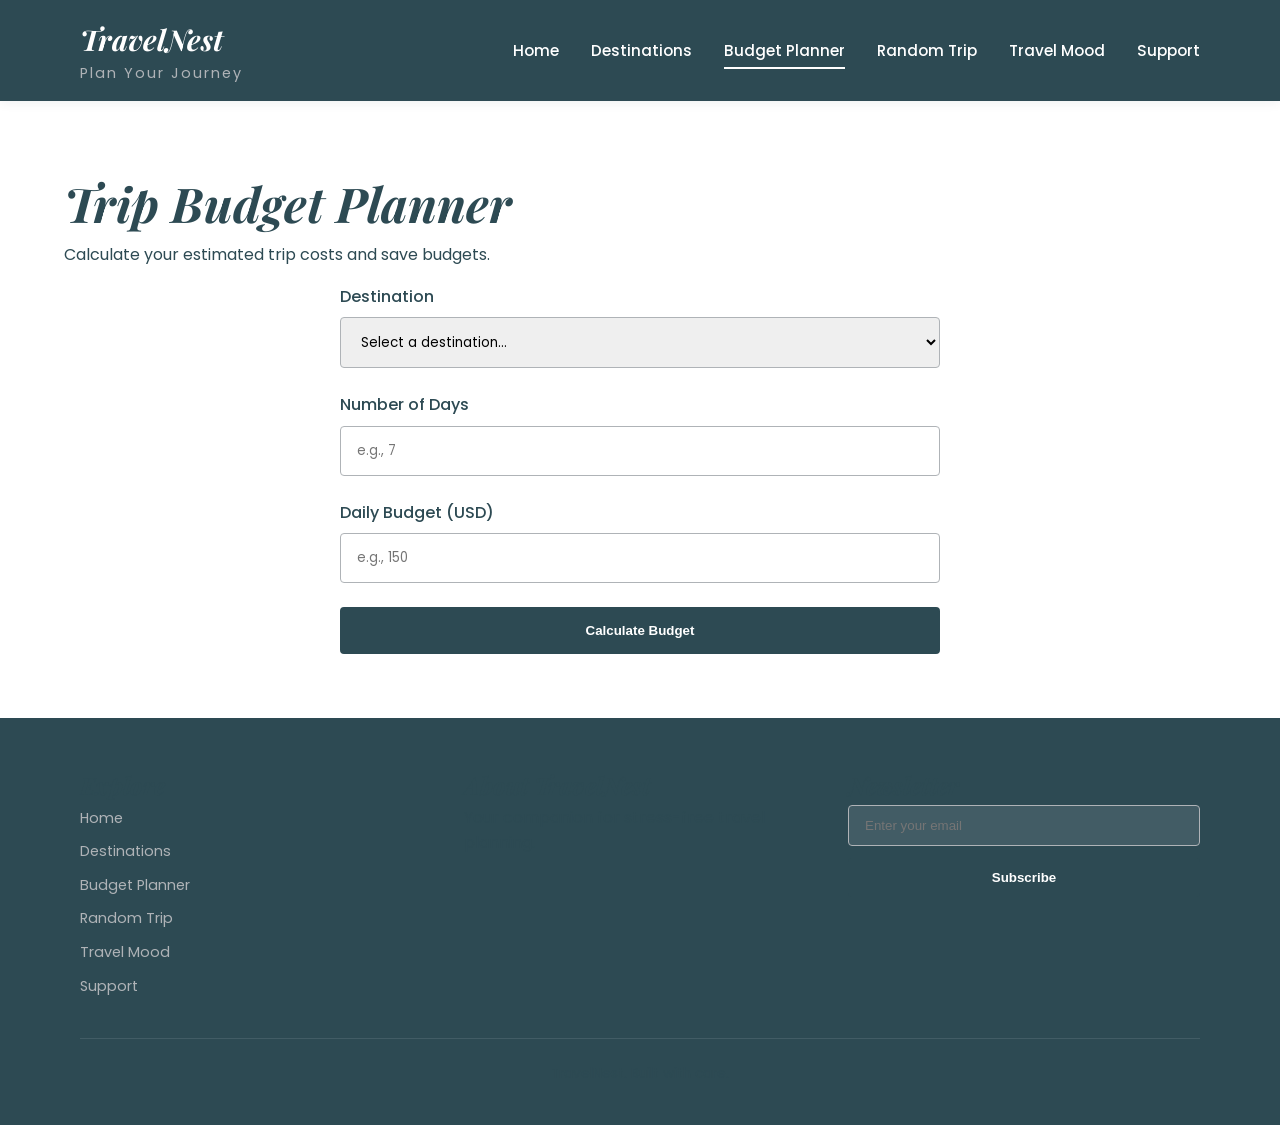
<file: budget.html>
<!DOCTYPE html>
<html lang="en">
  <head>
    <meta charset="UTF-8">
    <meta name="viewport" content="width=device-width, initial-scale=1.0">
    <title>TravelNest | Budget Planner</title>
    <link
      href="https://fonts.googleapis.com/css2?family=Playfair+Display:ital,wght@400;700&family=Poppins:wght@300;400;500;600;700&display=swap"
      rel="stylesheet"
    >
    <link rel="stylesheet" href="css/style.css">
    <link rel="manifest" href="manifest.json">
    <link rel="icon" type="image/x-icon" href="img/favicon.png">
  </head>
  <body>
    <header class="site-header">
      <div class="container header-inner">
        <a href="index.html" class="logo"
          >TravelNest<span>Plan Your Journey</span></a
        ><button class="hamburger">
          <span></span><span></span><span></span>
        </button>
        <nav>
          <ul class="nav-links">
            <li><a href="index.html">Home</a></li>
            <li><a href="destinations.html">Destinations</a></li>
            <li><a href="budget.html" class="active">Budget Planner</a></li>
            <li><a href="random.html">Random Trip</a></li>
            <li><a href="mood.html">Travel Mood</a></li>
            <li><a href="support.html">Support</a></li>
          </ul>
        </nav>
      </div>
    </header>
    <main>
      <section class="page-section container">
        <div class="section-header">
          <h1>Trip Budget Planner</h1>
          <p>Calculate your estimated trip costs and save budgets.</p>
        </div>
        <div style="max-width: 600px; margin: 0 auto">
          <form id="budget-form">
            <div class="form-group">
              <label class="form-label">Destination</label>
              <select id="budget-destination" class="form-select" required>
                <option value="" disabled selected>Select a destination...</option>
              </select>
            </div>
            <div class="form-group">
              <label class="form-label">Number of Days</label>
              <input
                type="number"
                id="budget-days"
                class="form-input"
                min="1"
                max="365"
                placeholder="e.g., 7"
                required
              >
            </div>
            <div class="form-group">
              <label class="form-label">Daily Budget (USD)</label>
              <input
                type="number"
                id="budget-daily"
                class="form-input"
                min="1"
                placeholder="e.g., 150"
                required
              >
            </div>
            <button type="submit" class="btn btn-primary" style="width: 100%">
              Calculate Budget
            </button>
          </form>
          <div class="budget-result" id="budget-result">
            <div class="alert" id="budget-alert"></div>
            <h2>Estimated Total Cost</h2>
            <div class="budget-total" id="budget-total">$0</div>
            <div class="progress-container">
              <div class="progress-bar" id="progress-bar"></div>
            </div>
            <p id="budget-status"></p>
            <div><span id="budget-status-tag" class="status-tag"></span></div>
            <button
              id="save-budget-btn"
              class="btn btn-secondary"
              style="margin-top: 1.5rem"
            >
              Save This Budget
            </button>
          </div>
          <div class="saved-list" id="saved-budgets" style="display: none">
            <h2>Saved Budgets</h2>
            <div id="saved-budgets-list"></div>
          </div>
        </div>
      </section>
    </main>
    <footer class="site-footer">
      <div class="container">
        <div class="footer-grid">
          <div class="footer-section">
            <h3>Explore</h3>
            <ul class="footer-links">
              <li><a href="index.html">Home</a></li>
              <li><a href="destinations.html">Destinations</a></li>
              <li><a href="budget.html">Budget Planner</a></li>
              <li><a href="random.html">Random Trip</a></li>
              <li><a href="mood.html">Travel Mood</a></li>
              <li><a href="support.html">Support</a></li>
            </ul>
          </div>
          <div class="footer-section">
            <h3>About TravelNest</h3>
            <p>Your companion for stress-free travel planning.</p>
          </div>
          <div class="footer-section">
            <h3>Newsletter</h3>
            <form id="newsletter-form" class="newsletter-form">
              <input
                type="email"
                id="newsletter-email"
                placeholder="Enter your email"
              ><button type="submit">Subscribe</button>
            </form>
            <div class="alert" id="newsletter-alert"></div>
          </div>
        </div>
        <div class="footer-bottom"><p>TravelNest. Built with care.</p></div>
      </div>
    </footer>
    <script src="script.js"></script>
  </body>
</html>
</file>
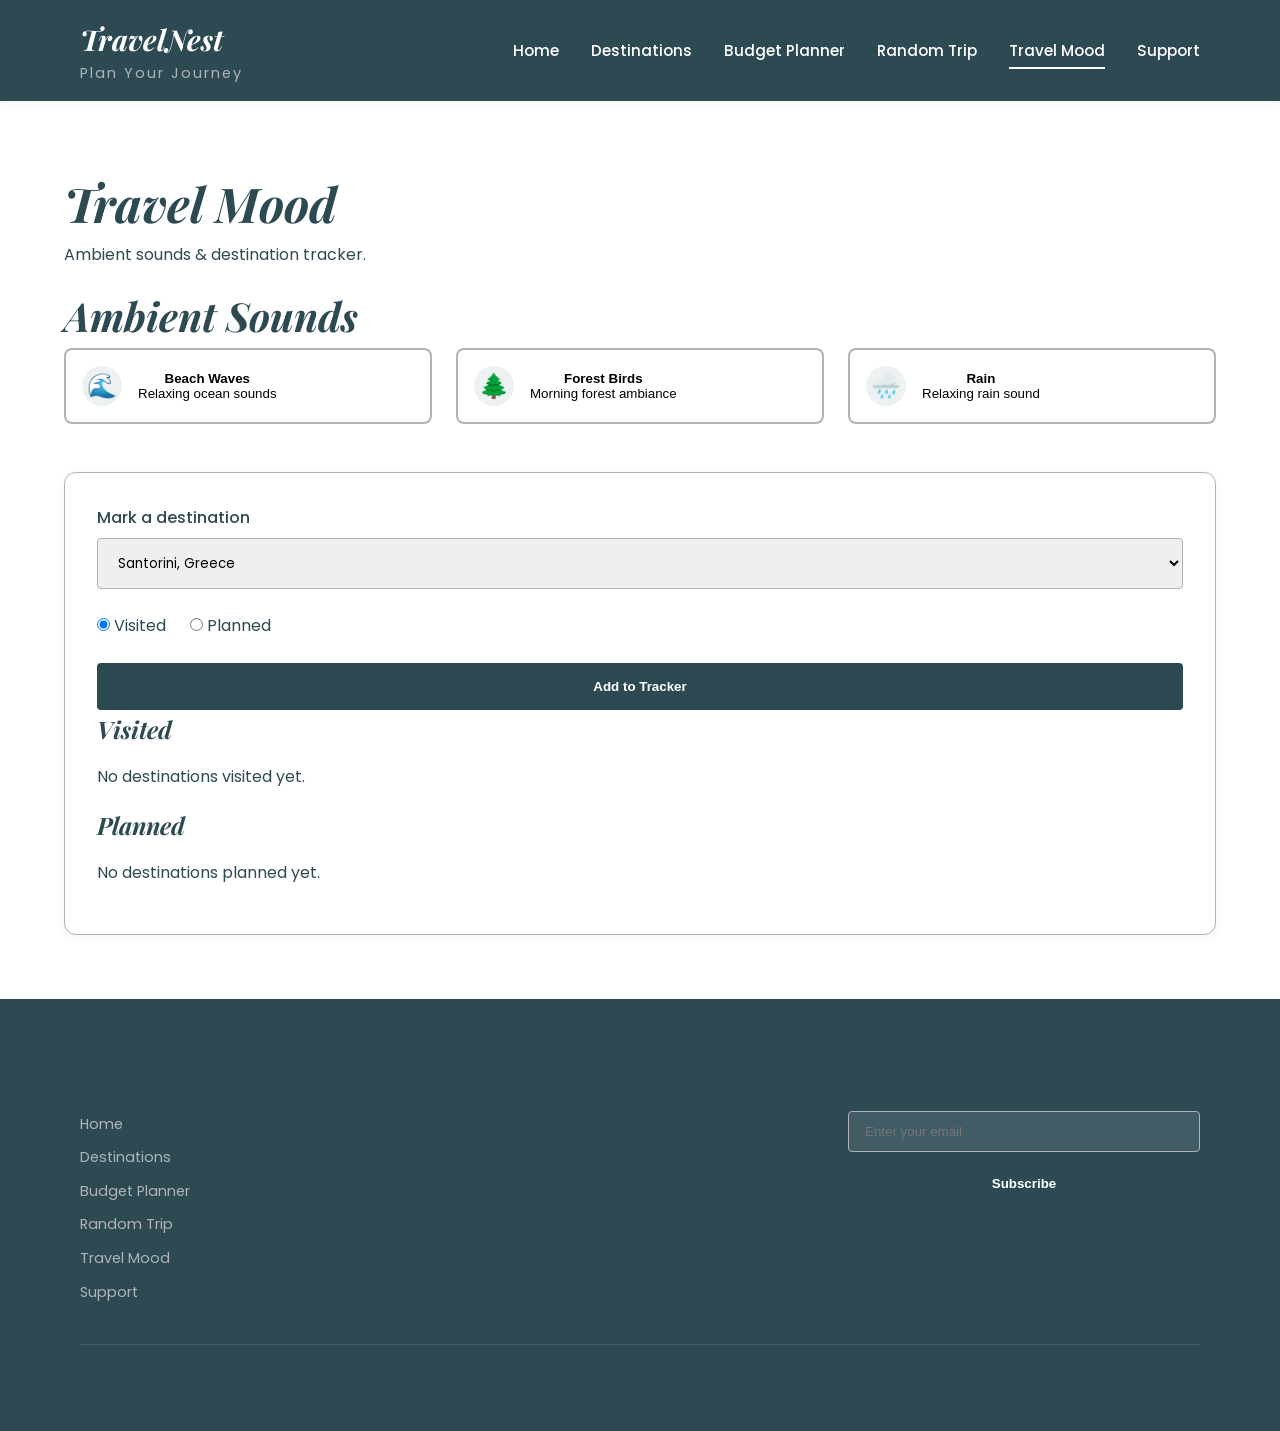
<file: mood.html>
<!DOCTYPE html>
<html lang="en">
  <head>
    <meta charset="UTF-8">
    <meta name="viewport" content="width=device-width, initial-scale=1.0">
    <title>TravelNest | Travel Mood</title>
    <link rel="preconnect" href="https://fonts.googleapis.com">
    <link rel="preconnect" href="https://fonts.gstatic.com" crossorigin>
    <link
      href="https://fonts.googleapis.com/css2?family=Playfair+Display:ital,wght@0,400;0,700;1,400;1,700&family=Poppins:wght@300;400;500;600;700&display=swap"
      rel="stylesheet"
    >
    <link rel="stylesheet" href="css/style.css">
    <link rel="manifest" href="manifest.json">
    <link rel="icon" type="image/x-icon" href="img/favicon.png">
  </head>
  <body>
    <header class="site-header">
      <div class="container header-inner">
        <a href="index.html" class="logo"
          >TravelNest<span>Plan Your Journey</span></a
        ><button class="hamburger">
          <span></span><span></span><span></span>
        </button>
        <nav>
          <ul class="nav-links">
            <li><a href="index.html">Home</a></li>
            <li><a href="destinations.html">Destinations</a></li>
            <li><a href="budget.html">Budget Planner</a></li>
            <li><a href="random.html">Random Trip</a></li>
            <li><a href="mood.html" class="active">Travel Mood</a></li>
            <li><a href="support.html">Support</a></li>
          </ul>
        </nav>
      </div>
    </header>
    <main>
      <section class="page-section container">
        <div class="section-header">
          <h1>Travel Mood</h1>
          <p>Ambient sounds & destination tracker.</p>
        </div>
        <h2>Ambient Sounds</h2>
        <div class="mood-grid">
          <div class="mood-card">
            <button class="sound-toggle" data-sound="beach">
              <span class="sound-icon">🌊</span>
              <span style="display: block;">
                <strong>Beach Waves</strong>
                <span style="display: block;">Relaxing ocean sounds</span>
              </span>
            </button>
            <audio
              id="audio-beach"
              preload="auto"
              loop
              src="audio/beach.mp3"
            ></audio>
          </div>
          <div class="mood-card">
            <button class="sound-toggle" data-sound="forest">
              <span class="sound-icon">🌲</span>
              <span style="display: block;">
                <strong>Forest Birds</strong>
                <span style="display: block;">Morning forest ambiance</span>
              </span>
            </button>
            <audio
              id="audio-forest"
              preload="auto"
              loop
              src="audio/forest.mp3"
            ></audio>
          </div>
          <div class="mood-card">
            <button class="sound-toggle" data-sound="rain">
              <span class="sound-icon">🌧️</span>
              <span style="display: block;">
                <strong>Rain</strong>
                <span style="display: block;">Relaxing rain sound</span>
              </span>
            </button>
            <audio
              id="audio-rain"
              preload="auto"
              loop
              src="audio/rain.mp3"
            ></audio>
          </div>
        </div>
        <div class="card" style="padding: 2rem">
          <div class="form-group">
            <label class="form-label">Mark a destination</label>
            <select id="track-destination" class="form-select"></select>
          </div>
          <div class="checkbox-group">
            <label class="checkbox-label"
              ><input
                type="radio"
                name="track-status"
                value="visited"
                checked
              >
              Visited</label
            ><label class="checkbox-label"
              ><input type="radio" name="track-status" value="planned">
              Planned</label
            >
          </div>
          <button id="track-btn" class="btn btn-primary">Add to Tracker</button>
          <div id="visited-display">
            <h3>Visited</h3>
            <div class="visited-tracker" id="visited-list"></div>
          </div>
          <div id="planned-display">
            <h3>Planned</h3>
            <div class="visited-tracker" id="planned-list"></div>
          </div>
        </div>
      </section>
    </main>
    <footer class="site-footer">
      <div class="container">
        <div class="footer-grid">
          <div class="footer-section">
            <h2>Explore</h2>
            <ul class="footer-links">
              <li><a href="index.html">Home</a></li>
              <li><a href="destinations.html">Destinations</a></li>
              <li><a href="budget.html">Budget Planner</a></li>
              <li><a href="random.html">Random Trip</a></li>
              <li><a href="mood.html">Travel Mood</a></li>
              <li><a href="support.html">Support</a></li>
            </ul>
          </div>
          <div class="footer-section">
            <h2>About TravelNest</h2>
            <p>Your companion for stress-free travel planning.</p>
          </div>
          <div class="footer-section">
            <h2>Newsletter</h2>
            <form id="newsletter-form" class="newsletter-form">
              <input
                type="email"
                id="newsletter-email"
                placeholder="Enter your email"
              ><button type="submit">Subscribe</button>
            </form>
            <div class="alert" id="newsletter-alert"></div>
          </div>
        </div>
        <div class="footer-bottom"><p>TravelNest. Built with care.</p></div>
      </div>
    </footer>
    <script src="script.js"></script>
  </body>
</html>
</file>
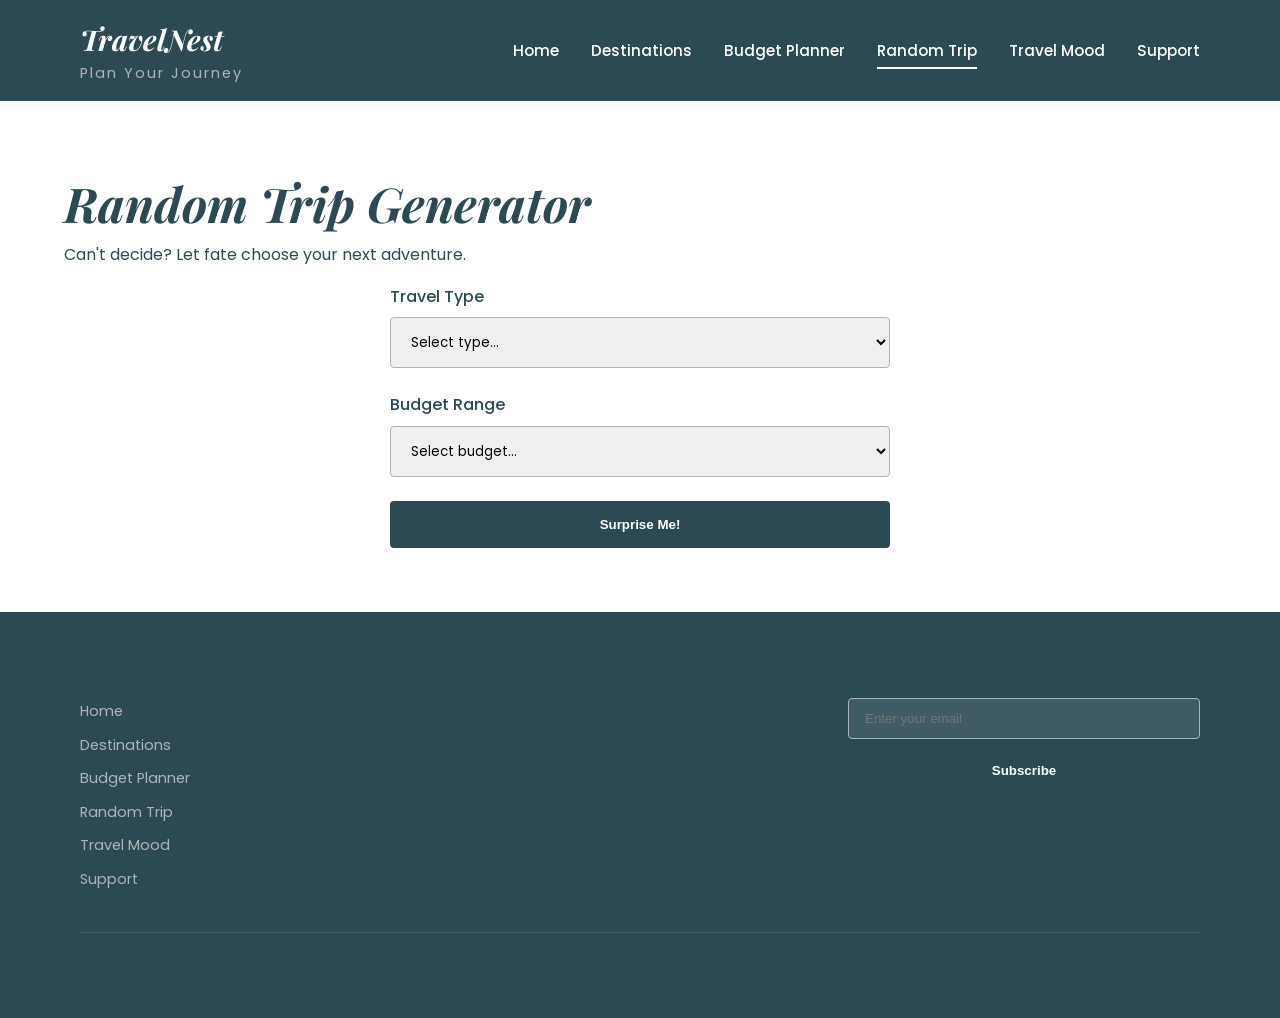
<file: random.html>
<!DOCTYPE html>
<html lang="en">
  <head>
    <meta charset="UTF-8">
    <meta name="viewport" content="width=device-width, initial-scale=1.0">
    <title>TravelNest | Random Trip</title>
    <link rel="preconnect" href="https://fonts.googleapis.com">
    <link rel="preconnect" href="https://fonts.gstatic.com" crossorigin>
    <link
      href="https://fonts.googleapis.com/css2?family=Playfair+Display:ital,wght@0,400;0,700;1,400;1,700&family=Poppins:wght@300;400;500;600;700&display=swap"
      rel="stylesheet"
    >
    <link rel="stylesheet" href="css/style.css">
    <link rel="manifest" href="manifest.json">
    <link rel="icon" type="image/x-icon" href="img/favicon.png">
  </head>
  <body>
    <header class="site-header">
      <div class="container header-inner">
        <a href="index.html" class="logo"
          >TravelNest<span>Plan Your Journey</span></a
        ><button class="hamburger">
          <span></span><span></span><span></span>
        </button>
        <nav>
          <ul class="nav-links">
            <li><a href="index.html">Home</a></li>
            <li><a href="destinations.html">Destinations</a></li>
            <li><a href="budget.html">Budget Planner</a></li>
            <li><a href="random.html" class="active">Random Trip</a></li>
            <li><a href="mood.html">Travel Mood</a></li>
            <li><a href="support.html">Support</a></li>
          </ul>
        </nav>
      </div>
    </header>
    <main>
      <section class="page-section container">
        <div class="section-header">
          <h1>Random Trip Generator</h1>
          <p>Can't decide? Let fate choose your next adventure.</p>
        </div>
        <div style="max-width: 500px; margin: 0 auto">
          <form id="random-form">
            <div class="form-group">
              <label class="form-label">Travel Type</label
              ><select id="travel-type" class="form-select" required>
                <option value="">Select type...</option>
                <option value="adventure">Adventure</option>
                <option value="relaxation">Relaxation</option>
                <option value="cultural">Cultural</option>
                <option value="nature">Nature</option>
              </select>
            </div>
            <div class="form-group">
              <label class="form-label">Budget Range</label
              ><select id="budget-range" class="form-select" required>
                <option value="">Select budget...</option>
                <option value="low">Low ($0-50/day)</option>
                <option value="medium">Medium ($50-150/day)</option>
                <option value="high">High ($150+/day)</option>
              </select>
            </div>
            <button type="submit" class="btn btn-primary" style="width: 100%">
              Surprise Me!
            </button>
          </form>
          <div class="random-result" id="random-result">
            <div id="random-content"></div>
            <button
              id="surprise-again"
              class="btn btn-secondary"
              style="margin-top: 1.5rem"
            >
              Surprise Me Again</button
            ><button
              id="add-wishlist"
              class="btn btn-primary"
              style="margin-top: 1rem; width: 100%"
            >
              Add to Wishlist
            </button>
          </div>
          <div class="saved-list" id="wishlist-section" style="display: none">
            <h2>My Wishlist</h2>
            <div id="wishlist-list"></div>
          </div>
        </div>
      </section>
    </main>
    <footer class="site-footer">
      <div class="container">
        <div class="footer-grid">
          <div class="footer-section">
            <h3>Explore</h3>
            <ul class="footer-links">
              <li><a href="index.html">Home</a></li>
              <li><a href="destinations.html">Destinations</a></li>
              <li><a href="budget.html">Budget Planner</a></li>
              <li><a href="random.html">Random Trip</a></li>
              <li><a href="mood.html">Travel Mood</a></li>
              <li><a href="support.html">Support</a></li>
            </ul>
          </div>
          <div class="footer-section">
            <h3>About TravelNest</h3>
            <p>Your companion for stress-free travel planning.</p>
          </div>
          <div class="footer-section">
            <h3>Newsletter</h3>
            <form id="newsletter-form" class="newsletter-form">
              <input
                type="email"
                id="newsletter-email"
                placeholder="Enter your email"
              ><button type="submit">Subscribe</button>
            </form>
            <div class="alert" id="newsletter-alert"></div>
          </div>
        </div>
        <div class="footer-bottom"><p>TravelNest. Built with care.</p></div>
      </div>
    </footer>
    <script src="script.js"></script>
  </body>
</html>
</file>
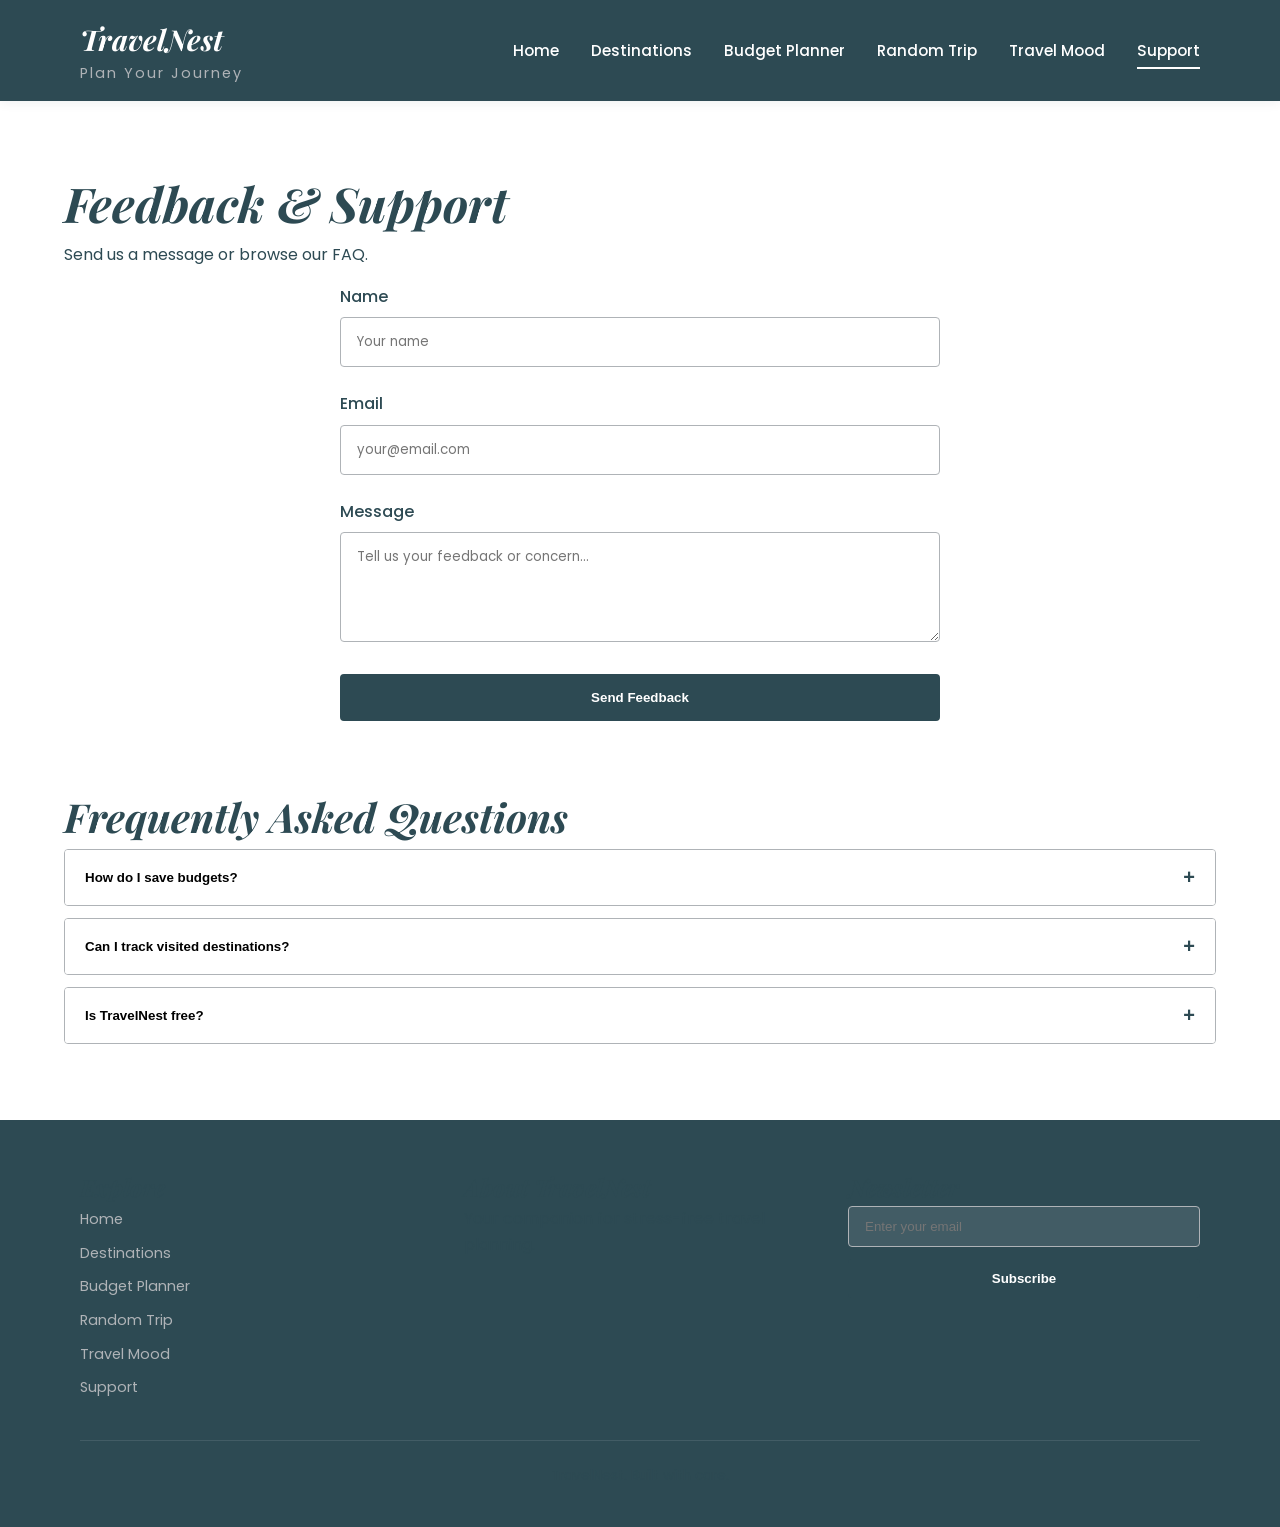
<file: support.html>
<!DOCTYPE html>
<html lang="en">
  <head>
    <meta charset="UTF-8">
    <meta name="viewport" content="width=device-width, initial-scale=1.0">
    <title>TravelNest | Support</title>
    <link rel="preconnect" href="https://fonts.googleapis.com">
    <link rel="preconnect" href="https://fonts.gstatic.com" crossorigin>
    <link
      href="https://fonts.googleapis.com/css2?family=Playfair+Display:ital,wght@0,400;0,700;1,400;1,700&family=Poppins:wght@300;400;500;600;700&display=swap"
      rel="stylesheet"
    >
    <link rel="stylesheet" href="css/style.css">
    <link rel="manifest" href="manifest.json">
    <link rel="icon" type="image/x-icon" href="img/favicon.png">
  </head>
  <body>
    <header class="site-header">
      <div class="container header-inner">
        <a href="index.html" class="logo"
          >TravelNest<span>Plan Your Journey</span></a
        ><button class="hamburger">
          <span></span><span></span><span></span>
        </button>
        <nav>
          <ul class="nav-links">
            <li><a href="index.html">Home</a></li>
            <li><a href="destinations.html">Destinations</a></li>
            <li><a href="budget.html">Budget Planner</a></li>
            <li><a href="random.html">Random Trip</a></li>
            <li><a href="mood.html">Travel Mood</a></li>
            <li><a href="support.html" class="active">Support</a></li>
          </ul>
        </nav>
      </div>
    </header>
    <main>
      <section class="page-section container">
        <div class="section-header">
          <h1>Feedback & Support</h1>
          <p>Send us a message or browse our FAQ.</p>
        </div>
        <div style="max-width: 600px; margin: 0 auto 4rem">
          <form id="feedback-form" novalidate>
             <div class="form-group">
              <label class="form-label">Name</label>
              <input
                type="text"
                id="feedback-name"
                class="form-input"
                placeholder="Your name"
                minlength="2"
                required
              >
            </div>
            <div class="form-group">
              <label class="form-label">Email</label>
              <input
                type="email"
                id="feedback-email"
                class="form-input"
                placeholder="your@email.com"
                required
              >
            </div>
            <div class="form-group">
              <label class="form-label">Message</label>
              <textarea
                id="feedback-message"
                class="form-textarea"
                placeholder="Tell us your feedback or concern..."
                rows="4"
                required
              ></textarea>
            </div>
            <button type="submit" class="btn btn-primary" style="width: 100%">
              Send Feedback
            </button>
            <div class="alert" id="feedback-alert"></div>
          </form>
        </div>
        <div class="faq-section">
          <h2>Frequently Asked Questions</h2>
          <div id="faq-accordion" class="accordion">
            <div class="accordion-item">
              <button class="accordion-header">How do I save budgets?</button>
              <div class="accordion-body">
                <p>
                  On the Budget Planner page, after calculating your trip, click
                  "Save This Budget". It will be stored in your browser's
                  localStorage.
                </p>
              </div>
            </div>
            <div class="accordion-item">
              <button class="accordion-header">
                Can I track visited destinations?
              </button>
              <div class="accordion-body">
                <p>
                  Yes! Go to the Travel Mood page, select a destination, mark it
                  as Visited or Planned, and it will be saved.
                </p>
              </div>
            </div>
            <div class="accordion-item">
              <button class="accordion-header">Is TravelNest free?</button>
              <div class="accordion-body">
                <p>Absolutely! TravelNest is completely free to use.</p>
              </div>
            </div>
          </div>
        </div>
      </section>
    </main>
    <footer class="site-footer">
      <div class="container">
        <div class="footer-grid">
          <div class="footer-section">
            <h3>Explore</h3>
            <ul class="footer-links">
              <li><a href="index.html">Home</a></li>
              <li><a href="destinations.html">Destinations</a></li>
              <li><a href="budget.html">Budget Planner</a></li>
              <li><a href="random.html">Random Trip</a></li>
              <li><a href="mood.html">Travel Mood</a></li>
              <li><a href="support.html">Support</a></li>
            </ul>
          </div>
          <div class="footer-section">
            <h3>About TravelNest</h3>
            <p>Your companion for stress-free travel planning.</p>
          </div>
          <div class="footer-section">
            <h3>Newsletter</h3>
            <form id="newsletter-form" class="newsletter-form">
              <input
                type="email"
                id="newsletter-email"
                placeholder="Enter your email"
              ><button type="submit">Subscribe</button>
            </form>
            <div class="alert" id="newsletter-alert"></div>
          </div>
        </div>
        <div class="footer-bottom"><p>TravelNest. Built with care.</p></div>
      </div>
    </footer>
    <script src="script.js"></script>
  </body>
</html>
</file>
<file: css/style.css>
/* ===============================================
   TRAVELNEST CSS - MAIN STYLESHEET
   ===============================================
   This CSS file contains all styling for the TravelNest website.
   It uses CSS custom properties (variables) for consistent theming
   and responsive design breakpoints for mobile, tablet, and desktop.
   =============================================== */

/* DEFINE COLOR AND SPACING VARIABLES
   These variables make it easy to change colors throughout the entire website
   by modifying values in one place */
:root {
  --bg-main: #ffffff;        /* Main background color (white) */
  --bg-secondary: #f8f9fa;   /* Secondary background color (light gray) */
  --text-primary: #2d4a53;   /* Main text color (dark blue-gray) */
  --accent-primary: #2d4a53; /* Primary accent (dark blue-gray) */
  --accent-secondary: #2d4a53; /* Secondary accent (dark blue-gray) */
  --border-light: #afb3b7;   /* Light border color */
  --shadow-soft: rgba(45, 74, 83, 0.08);   /* Subtle shadow effect */
  --shadow-medium: rgba(45, 74, 83, 0.15); /* Medium shadow effect */
  --transition-default: all 0.3s ease;     /* Smooth animation for hover effects */
  --radius-sm: 8px;   /* Small border radius */
  --radius-md: 12px;  /* Medium border radius */
  --radius-lg: 16px;  /* Large border radius */
}
/* RESET DEFAULT BROWSER STYLES
   Remove default margins and padding, use box-sizing for easier layout calculations */
* {
  margin: 0;
  padding: 0;
  box-sizing: border-box;
}

/* HTML SETTINGS
   smooth scroll-behavior makes navigation links scroll smoothly to sections */
html {
  scroll-behavior: smooth;
  font-size: 16px;
}

/* BODY STYLING
   Uses flexbox to ensure footer stays at bottom of page
   Sets default font family and text color for entire document */
body {
  font-family: "Poppins", sans-serif;
  color: var(--text-primary);
  background: var(--bg-main);
  line-height: 1.6;      /* Spacing between lines of text */
  min-height: 100vh;     /* Full viewport height */
  display: flex;
  flex-direction: column; /* Stack header, main, and footer vertically */
}
/* HEADING AND TEXT STYLING
   h1, h2, h3 use elegant serif font with italic styling
   clamp() makes font sizes responsive between minimum and maximum values */
h1,
h2,
h3 {
  font-family: "Playfair Display", serif;
  font-style: italic;
  font-weight: 700; /* Bold weight */
  color: var(--text-primary);
}

h1 {
  font-size: clamp(2rem, 5vw, 3rem);      /* Scales between 2rem and 3rem based on viewport */
}

h2 {
  font-size: clamp(1.75rem, 4vw, 2.5rem); /* Scales between 1.75rem and 2.5rem */
}

h3 {
  font-size: clamp(1.25rem, 3vw, 1.5rem); /* Scales between 1.25rem and 1.5rem */
}

/* PARAGRAPH STYLING
   Sets text color and margin for spacing between paragraphs */
p {
  color: var(--accent-primary);
  margin-bottom: 1rem;
}

/* LINK STYLING
   Removes underline by default, adds color transition on hover */
a {
  text-decoration: none;
  color: var(--accent-secondary);
  transition: var(--transition-default);
}

a:hover {
  color: var(--text-primary); /* Darker color on hover for better visibility */
}
/* CONTAINER AND LAYOUT CLASSES
   .container centers content with max-width constraint
   .page-section adds vertical padding for consistent spacing between sections */
.container {
  width: 90%;              /* Takes 90% of viewport width */
  max-width: 1200px;       /* But never wider than 1200px */
  margin: 0 auto;          /* Centers container horizontally */
  padding: 0 1rem;         /* Adds side padding for small screens */
}

.page-section {
  padding: 4rem 0;         /* Top and bottom padding for spacing */
  flex: 1;                 /* Takes up available space (pushes footer down) */
}
/* HEADER STYLING
   Sticky header stays at top when scrolling
   z-index: 1000 ensures it appears above other content */
.site-header {
  background: var(--accent-primary);
  padding: 1rem 0;
  position: sticky;        /* Sticks to top on scroll */
  top: 0;
  z-index: 1000;          /* Layer above other elements */
  box-shadow: 0 2px 10px var(--shadow-soft); /* Subtle shadow for depth */
}

/* HEADER INNER LAYOUT
   Uses flexbox to position logo, hamburger menu, and nav */
.header-inner {
  display: flex;
  justify-content: space-between; /* Space between logo and nav */
  align-items: center;
}

/* LOGO STYLING
   Large italic serif text with small tagline underneath */
.logo {
  font-family: "Playfair Display", serif;
  font-style: italic;
  font-size: 1.8rem;
  color: var(--bg-main);   /* White text */
  font-weight: 700;
}

/* LOGO TAGLINE
   Small text display below main logo text */
.logo span {
  font-family: "Poppins", sans-serif;
  font-style: normal;
  font-weight: 400;
  font-size: 0.9rem;
  display: block;
  color: var(--border-light);
  letter-spacing: 2px;    /* Increased spacing for tagline */
}
/* NAVIGATION LINKS STYLING
   Flexbox layout with gaps between items
   ::after pseudo-element creates animated underline on hover */
.nav-links {
  display: flex;
  list-style: none;  /* Remove bullet points */
  gap: 2rem;         /* Spacing between nav items */
}

/* NAVIGATION LINK STYLING
   Uses ::after for underline animation effect on hover/active */
.nav-links a {
  color: var(--bg-main);
  font-size: 0.95rem;
  font-weight: 500;
  position: relative;  /* Required for ::after positioning */
  padding: 0.5rem 0;
}

/* ANIMATED UNDERLINE
   Starts at 0 width, expands to 100% on hover/active state */
.nav-links a::after {
  content: "";
  position: absolute;
  bottom: 0;
  left: 0;
  width: 0;            /* Hidden by default */
  height: 2px;
  background: var(--bg-main);
  transition: var(--transition-default); /* Smooth width animation */
}

/* Show underline on hover or active state */
.nav-links a:hover::after,
.nav-links a.active::after {
  width: 100%;  /* Expand to full width */
}
/* HAMBURGER MENU (Mobile Navigation)
   Three horizontal lines that transform into X when menu is open
   Hidden on desktop, shown on mobile via media query */
.hamburger {
  display: none;         /* Hidden on desktop */
  flex-direction: column;
  gap: 5px;
  background: none;      /* No background */
  border: none;
  cursor: pointer;
  padding: 0.5rem;
}

/* HAMBURGER MENU LINES
   Three spans that transform into X shape */
.hamburger span {
  width: 25px;
  height: 2px;
  background: var(--bg-main);
  transition: var(--transition-default);
}

/* ACTIVE STATE: First line rotates up (45 degrees)
   transform-origin at center, translates to connect with middle point */
.hamburger.active span:nth-child(1) {
  transform: rotate(45deg) translate(5px, 5px);
}

/* ACTIVE STATE: Middle line fades out */
.hamburger.active span:nth-child(2) {
  opacity: 0;
}

/* ACTIVE STATE: Third line rotates down (-45 degrees)
   Creates the X shape when combined with first line */
.hamburger.active span:nth-child(3) {
  transform: rotate(-45deg) translate(5px, -5px);
}
/* FOOTER STYLING
   Dark footer at bottom of page with white text
   Uses margin-top: auto to push footer to bottom */
.site-footer {
  background: var(--accent-primary);
  color: var(--bg-main);
  padding: 3rem 0 1.5rem;
  margin-top: auto;  /* Pushes footer to bottom of page */
}

/* FOOTER GRID LAYOUT
   Uses CSS Grid with auto-fit for responsive columns */
.footer-grid {
  display: grid;
  grid-template-columns: repeat(auto-fit, minmax(250px, 1fr)); /* Responsive columns */
  gap: 2rem;
  margin-bottom: 2rem;
}

/* FOOTER SECTION HEADINGS
   Italic serif font for consistent styling */
.footer-section h4 {
  font-family: "Playfair Display", serif;
  font-style: italic;
  margin-bottom: 1rem;
}

/* FOOTER LINKS LIST
   Removes bullets and adds spacing between links */
.footer-links {
  list-style: none;
}

.footer-links li {
  margin-bottom: 0.5rem;
}

/* FOOTER LINK STYLING
   Lighter color than main nav links */
.footer-links a {
  color: var(--border-light);
  font-size: 0.9rem;
}
/* NEWSLETTER FORM STYLING
   Simple form layout with column direction
   Input and button styled for consistency */
.newsletter-form {
  display: flex;
  flex-direction: column;
  gap: 0.75rem;
}

/* NEWSLETTER INPUT FIELD
   Transparent background with border */
.newsletter-form input {
  padding: 0.75rem 1rem;
  border: 1px solid var(--border-light);
  border-radius: 4px;
  background: rgba(255, 255, 255, 0.1); /* Slight transparency */
  color: var(--bg-main);
}

/* NEWSLETTER SUBSCRIBE BUTTON
   Colored button that inverts colors on hover */
.newsletter-form button {
  padding: 0.75rem;
  background: var(--accent-secondary);
  color: var(--bg-main);
  border: none;
  border-radius: 4px;
  font-weight: 600;
  cursor: pointer;
}

.newsletter-form button:hover {
  background: var(--bg-main);
  color: var(--text-primary);
}

/* FOOTER BOTTOM
   Border-top separator and centered copyright text */
.footer-bottom {
  text-align: center;
  padding-top: 1.5rem;
  border-top: 1px solid rgba(255, 255, 255, 0.1);
  font-size: 0.85rem;
}
/* BUTTON STYLING
   Two button variants: primary (filled) and secondary (outlined)
   Common properties for all buttons */
.btn {
  display: inline-block;
  padding: 0.875rem 2rem;
  font-weight: 600;
  border-radius: 4px;
  cursor: pointer;
  transition: var(--transition-default);
  border: 2px solid transparent;
  text-align: center;
  margin-top: auto;
}

/* PRIMARY BUTTON: Filled style
   Solid background color, becomes transparent on hover */
.btn-primary {
  background: var(--accent-secondary);
  color: var(--bg-main);
  border-color: var(--accent-secondary);
}

.btn-primary:hover {
  background: transparent;
  color: var(--accent-secondary);
  transform: translateY(-2px); /* Slight lift effect on hover */
}

/* SECONDARY BUTTON: Outlined style
   Transparent background, becomes filled on hover */
.btn-secondary {
  background: transparent;
  color: var(--accent-secondary);
  border-color: var(--accent-secondary);
}

.btn-secondary:hover {
  background: var(--accent-secondary);
  color: var(--bg-main);
}
/* CARDS GRID LAYOUT
   Responsive grid that stacks on mobile, 2 columns on tablet, 3 on desktop */
.cards-grid {
  display: grid;
  grid-template-columns: 1fr;  /* 1 column by default (mobile) */
  gap: 1.5rem;
}

/* CARD COMPONENT
   Individual card with image, content, and hover effects
   Uses flexbox to distribute content vertically */
.card {
  background: var(--bg-main);
  border: 1px solid var(--border-light);
  border-radius: var(--radius-md);
  overflow: hidden;  /* Hide overflow for rounded corners */
  transition: var(--transition-default);
  box-shadow: 0 2px 8px var(--shadow-soft);
  display: flex;
  flex-direction: column;
  height: 100%;      /* Full height for grid alignment */
}

/* CARD HOVER STATE
   Lifts card up, increases shadow, changes border color */
.card:hover {
  transform: translateY(-4px);
  box-shadow: 0 8px 24px var(--shadow-medium);
  border-color: var(--accent-secondary);
}

/* CARD IMAGE
   Full width, fixed height, cover to maintain aspect ratio */
.card-image {
  width: 100%;
  height: 220px;
  object-fit: cover;  /* Crop to fit without stretching */
}

/* CARD CONTENT
   Padding for internal content, flexbox to push button down */
.card-content {
  padding: 1.5rem;
  display: flex;
  flex-direction: column;
  flex: 1;  /* Takes remaining space */
}

/* CARD TITLE AND SUBTITLE
   Heading and additional info */
.card-title {
  font-size: 1.25rem;
  margin-bottom: 0.5rem;
}

.card-subtitle {
  color: var(--accent-secondary);
  font-size: 0.9rem;
}
/* FILTER BAR
   Horizontal layout for search and filter controls */
.filter-bar {
  display: flex;
  flex-wrap: wrap;  /* Wrap on small screens */
  gap: 1rem;
  margin-bottom: 2rem;
}

/* FORM ELEMENTS: Input, Select, Textarea
   Common styling for all form fields */
.form-input,
.form-select,
.form-textarea {
  width: 100%;
  padding: 0.875rem 1rem;
  border: 1px solid var(--border-light);
  border-radius: 4px;
  font-family: "Poppins", sans-serif;
}

/* FORM FOCUS STATE
   Highlight border when focused */
.form-input:focus,
.form-select:focus {
  outline: none;
  border-color: var(--accent-secondary);
}

/* FORM GROUP
   Wrapper for label + input with spacing */
.form-group {
  margin-bottom: 1.5rem;
}

/* FORM LABEL
   Bold label for form fields */
.form-label {
  font-weight: 500;
  display: block;
  margin-bottom: 0.5rem;
}
/* MODAL OVERLAY
   Fixed full-screen semi-transparent background
   Initially invisible (opacity: 0, visibility: hidden) */
.modal-overlay {
  position: fixed;
  top: 0;
  left: 0;
  width: 100%;
  height: 100%;
  background: rgba(45, 74, 83, 0.6);  /* Dark semi-transparent overlay */
  display: flex;
  align-items: center;
  justify-content: center;
  z-index: 2000;                      /* Above header */
  opacity: 0;
  visibility: hidden;
  transition: var(--transition-default);
}

/* ACTIVE MODAL STATE
   Shows modal by changing opacity and visibility */
.modal-overlay.active {
  opacity: 1;
  visibility: visible;
}

/* MODAL CONTENT BOX
   Centered white box with rounded corners
   Scales down slightly, animates to scale 1 when active */
.modal-content {
  background: var(--bg-main);
  border-radius: var(--radius-md);
  max-width: 700px;
  width: 90%;
  max-height: 90vh;
  overflow-y: auto;      /* Scrollable if content too long */
  position: relative;
  transform: scale(0.9); /* Start smaller */
  transition: var(--transition-default);
}

/* Modal scales to full size when active */
.modal-overlay.active .modal-content {
  transform: scale(1);
}

/* MODAL CLOSE BUTTON
   X button in top-right corner */
.modal-close {
  position: absolute;
  top: 1rem;
  right: 1rem;
  background: none;
  border: none;
  font-size: 1.5rem;
  cursor: pointer;
}

/* MODAL BODY
   Content area with padding */
.modal-body {
  padding: 2rem;
}
/* DATA TABLE STYLING
   Full-width table with borders and padding */
.data-table {
  width: 100%;
  border-collapse: collapse;
  margin: 1rem 0;
}

/* TABLE HEADER AND DATA CELLS
   Padding, left-aligned text, bottom borders */
.data-table th,
.data-table td {
  padding: 0.75rem;
  text-align: left;
  border-bottom: 1px solid var(--border-light);
}

/* BUDGET AND RANDOM RESULT CONTAINERS
   Light background boxes for displaying calculation results
   Hidden by default with display: none */
.budget-result,
.random-result {
  background: rgba(105, 129, 141, 0.03);
  border: 1px solid var(--border-light);
  border-radius: var(--radius-md);
  padding: 2rem;
  margin-top: 2rem;
  text-align: center;
  display: none;  /* Hidden until calculation is done */
}

/* SHOW RESULT CLASS
   Displays result and adds fade-in animation */
.budget-result.show,
.random-result.show {
  display: block;
  animation: fadeInUp 0.5s ease;
}

/* LARGE BUDGET TOTAL DISPLAY
   Responsive font size for big budget number */
.budget-total {
  font-size: clamp(2rem, 5vw, 2.5rem);
  margin: 1rem 0;
}
/* PROGRESS CONTAINER AND BAR
   Outer container with inner filled bar
   Bar animates width over 1 second on budget calculation */
.progress-container {
  width: 100%;
  height: 12px;
  background: var(--border-light);  /* Light background */
  border-radius: 6px;
  overflow: hidden;
  margin: 1rem 0;
}

.progress-bar {
  height: 100%;
  background: var(--accent-secondary);  /* Colored fill */
  width: 0;  /* Starts at 0 */
  transition: width 1s ease;  /* Animates to final width */
}

/* STATUS TAG STYLING
   Small colored badge for low/moderate/luxury budgets
   Different background colors for each status */
.status-tag {
  display: inline-block;
  padding: 0.25rem 0.75rem;
  border-radius: 20px;      /* Fully rounded edges */
  font-size: 0.8rem;
  font-weight: 600;
}

.status-low {
  background: rgba(105, 129, 141, 0.1);
  color: var(--accent-secondary);
}

.status-moderate {
  background: rgba(255, 193, 7, 0.15);
  color: #b38600;
}

.status-luxury {
  background: rgba(45, 74, 83, 0.1);
  color: var(--text-primary);
}
/* MOOD GRID LAYOUT
   Responsive grid for ambient sound cards
   1 column mobile, 2 tablet, 3 desktop */
.mood-grid {
  display: grid;
  grid-template-columns: 1fr;  /* 1 column by default */
  gap: 1.5rem;
  margin-bottom: 3rem;
}

/* SOUND TOGGLE BUTTON
   Interactive button to play/pause ambient sounds
   Shows icon and description */
.sound-toggle {
  display: flex;
  align-items: center;
  gap: 1rem;
  padding: 1rem;
  background: var(--bg-main);
  border: 2px solid var(--border-light);
  border-radius: 8px;
  width: 100%;
  cursor: pointer;
}

/* ACTIVE SOUND TOGGLE
   Highlighted when sound is playing */
.sound-toggle.active {
  border-color: var(--accent-secondary);
  background: rgba(105, 129, 141, 0.08);
}

/* SOUND ICON STYLING
   Circular background for emoji icon */
.sound-icon {
  font-size: 1.5rem;
  width: 40px;
  height: 40px;
  background: var(--shadow-soft);
  border-radius: 50%;
  display: flex;
  align-items: center;
  justify-content: center;
}

/* VISITED TRACKER DISPLAY
   Horizontal flex layout for destination tags */
.visited-tracker {
  display: flex;
  flex-wrap: wrap;
  gap: 0.5rem;
  margin-top: 1rem;
}

/* VISITED TAG STYLING
   Colored badge for each visited destination */
.visited-tag {
  padding: 0.5rem 1rem;
  background: var(--accent-secondary);
  color: var(--bg-main);
  border-radius: 20px;
  font-size: 0.85rem;
}
/* SAVED LIST STYLING
   Container for saved budgets, wishlists, etc */
.saved-list {
  margin-top: 2rem;
}

/* SAVED ITEM STYLING
   Individual item in saved list with flex layout
   Shows info on left, delete button on right */
.saved-item {
  display: flex;
  justify-content: space-between;
  align-items: center;
  padding: 1rem;
  background: var(--bg-secondary);
  border: 1px solid var(--border-light);
  border-radius: 4px;
  margin-bottom: 0.75rem;
}

/* CHECKBOX GROUP STYLING
   Horizontal layout for radio buttons or checkboxes */
.checkbox-group {
  display: flex;
  gap: 1.5rem;
  margin-bottom: 1.5rem;
}
/* ACCORDION STYLING
   Expandable sections for FAQ
   Each item opens/closes to show/hide content */
.accordion-item {
  border: 1px solid var(--border-light);
  border-radius: 4px;
  margin-bottom: 0.75rem;
  overflow: hidden;
}

/* ACCORDION HEADER (Click area)
   Full-width button with flex layout
   Shows + icon that changes to − when expanded */
.accordion-header {
  width: 100%;
  padding: 1rem 1.25rem;
  background: var(--bg-main);
  border: none;
  text-align: left;
  font-weight: 600;
  cursor: pointer;
  display: flex;
  justify-content: space-between;
  align-items: center;
}

/* ACCORDION ICON: + (Plus sign)
   Changes to − (minus sign) when active */
.accordion-header::after {
  content: "+";
  font-size: 1.25rem;
  color: var(--accent-secondary);
}

.accordion-item.active .accordion-header::after {
  content: "−";  /* Minus sign for expanded state */
}

/* ACCORDION BODY (Hidden content)
   Starts with 0 height, expands to 300px when active
   max-height creates smooth opening animation */
.accordion-body {
  max-height: 0;
  overflow: hidden;
  transition: max-height 0.3s ease;
  padding: 0 1.25rem;
}

/* ACCORDION BODY WHEN ACTIVE
   Expands to show content with smooth animation */
.accordion-item.active .accordion-body {
  max-height: 300px;
  padding-bottom: 1.25rem;
}
/* ALERT MESSAGES STYLING
   Notifications for success or error messages
   Initially hidden with display: none */
.alert {
  padding: 1rem;
  border-radius: 4px;
  margin-bottom: 1rem;
  display: none;  /* Hidden by default */
}

/* SHOW ALERT CLASS
   Displays alert with fade-in animation */
.alert.show {
  display: block;
  animation: fadeIn 0.3s;
}

/* SUCCESS ALERT STYLING
   Green-ish color for successful operations */
.alert-success {
  background: rgba(105, 129, 141, 0.1);
  border: 1px solid var(--accent-secondary);
  color: var(--text-primary);
}

/* ERROR ALERT STYLING
   Red color for error messages */
.alert-error {
  background: rgba(220, 53, 69, 0.1);
  border: 1px solid #dc3545;
  color: #dc3545;
}
/* HERO SECTION STYLING
   Large banner section on homepage with text and image
   Uses CSS Grid for responsive layout */
.hero-section {
  display: grid;
  grid-template-columns: 1fr;  /* Single column on mobile */
  gap: 2rem;
  align-items: center;
  min-height: 80vh;  /* Takes most of viewport */
}

/* HERO CONTENT ORDER (Mobile first)
   Content shows below image on mobile */
.hero-content {
  order: 2;
}

/* HERO IMAGE ORDER AND STYLING
   Image shows above on mobile, right on desktop
   Rounded corners and overflow hidden for styling */
.hero-image {
  order: 1;
  border-radius: var(--radius-md);
  overflow: hidden;
}

.hero-image img {
  width: 100%;
  height: auto;
  object-fit: cover;
}

/* HERO QUOTE STYLING
   Italic serif text that rotates quotes */
.hero-quote {
  font-family: "Playfair Display", serif;
  font-style: italic;
  font-size: clamp(1.25rem, 3vw, 1.5rem);
  margin-bottom: 1.5rem;
  min-height: 100px;  /* Reserved space to prevent layout shift */
}

/* DESTINATION OF THE DAY SECTION
   Featured section with rounded box styling */
.dest-day-section {
  background: rgba(105, 129, 141, 0.03);
  border-radius: var(--radius-md);
  padding: 2rem;
  border: 1px solid var(--border-light);
}

/* DESTINATION OF THE DAY LABEL
   Small uppercase text with letter-spacing */
.dest-day-label {
  text-transform: uppercase;
  letter-spacing: 2px;
  color: var(--accent-secondary);
  font-weight: 600;
}
/* SCROLL REVEAL ANIMATION
   Elements start invisible and slide up as they enter viewport
   JavaScript uses IntersectionObserver to trigger this */
.reveal-on-scroll {
  opacity: 0;
  transform: translateY(30px);  /* Starts 30px below */
  transition:
    opacity 0.6s ease,
    transform 0.6s ease;
}

/* REVEALED STATE
   Triggered when element enters viewport via JS */
.reveal-on-scroll.revealed {
  opacity: 1;
  transform: translateY(0);  /* Moves back to normal position */
}
/* ANIMATION DEFINITIONS
   CSS keyframe animations used throughout the site */

/* FADEINUP ANIMATION
   Fades in while sliding up, used for result displays */
@keyframes fadeInUp {
  from {
    opacity: 0;
    transform: translateY(30px);
  }
  to {
    opacity: 1;
    transform: translateY(0);
  }
}

/* FADEIN ANIMATION
   Simple fade in effect */
@keyframes fadeIn {
  from {
    opacity: 0;
  }
  to {
    opacity: 1;
  }
}

/* PULSE ANIMATION
   Gentle scaling animation, used on "Surprise Again" button
   Scales slightly up and down repeatedly */
@keyframes pulse {
  0%,
  100% {
    transform: scale(1);
  }
  50% {
    transform: scale(1.02);  /* Slight enlargement */
  }
}

/* PULSE ANIMATION APPLICATION
   Applied to surprise button for attention */
#surprise-again {
  animation: pulse 2s infinite;
}
/* ===============================================
   RESPONSIVE DESIGN BREAKPOINTS
   ===============================================
   Media queries ensure website looks good on different screen sizes
   Mobile first approach: styles for mobile, then enhance for larger screens
   =============================================== */

/* TABLET AND UP (768px and wider)
   Adjust layouts for more screen space */
@media (min-width: 768px) {
  /* HERO SECTION: Two columns instead of stacked */
  .hero-section {
    grid-template-columns: 1fr 1fr;
    gap: 3rem;
  }
  /* Content on left, image on right on tablet+ */
  .hero-content {
    order: 1;
  }
  .hero-image {
    order: 2;
  }
  /* CARDS AND MOOD GRIDS: Two columns */
  .cards-grid {
    grid-template-columns: repeat(2, 1fr);
  }
  .mood-grid {
    grid-template-columns: repeat(2, 1fr);
  }
}

/* DESKTOP AND UP (1024px and wider)
   Full three-column layouts for grids */
@media (min-width: 1024px) {
  /* CARDS GRID: Three columns for better use of space */
  .cards-grid {
    grid-template-columns: repeat(3, 1fr);
  }
  /* MOOD GRID: Three columns for ambient sounds */
  .mood-grid {
    grid-template-columns: repeat(3, 1fr);
  }
}

/* MOBILE SCREENS (767px and below)
   Hide desktop nav, show hamburger menu */
@media (max-width: 767px) {
  /* Show hamburger menu button */
  .hamburger {
    display: flex;
  }
  /* MOBILE NAV: Slides in from right side
     Takes 70% of screen width, fixed position */
  .nav-links {
    position: fixed;
    top: 0;
    right: -100%;        /* Start hidden off-screen */
    width: 70%;
    max-width: 300px;
    height: 100vh;       /* Full viewport height */
    background: var(--accent-primary);
    flex-direction: column;
    padding: 5rem 2rem 2rem;  /* Top padding for header space */
    transition: right 0.3s;   /* Smooth slide animation */
    z-index: 999;             /* Above content but below modal */
  }
  /* MOBILE NAV ACTIVE: Slides in from right */
  .nav-links.active {
    right: 0;  /* Move into view */
  }
}
</file>
